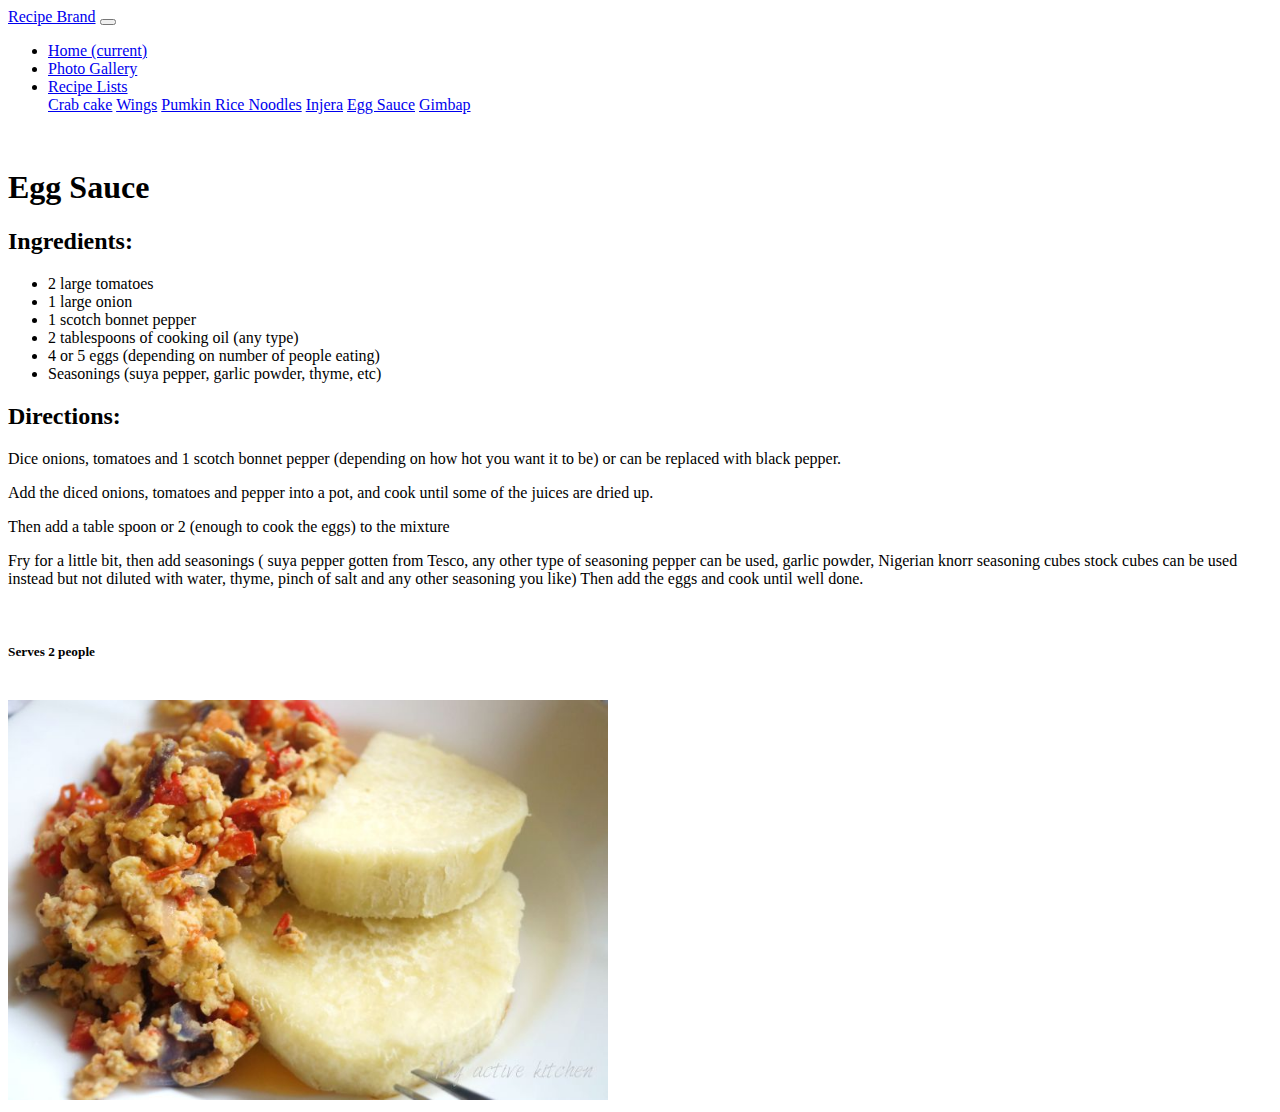
<file: EggSauce.html>
<!DOCTYPE html>
<html lang="en">
<head>
    <meta charset="UTF-8">
    <title>Egg Sauce Recipe</title>

    <link href="https://fonts.googleapis.com/css?family=Dancing+Script|Eater|Shadows+Into+Light" rel="stylesheet">
    <link rel="stylesheet" href="https://stackpath.bootstrapcdn.com/bootstrap/4.1.1/css/bootstrap.min.css"
          integrity="sha384-WskhaSGFgHYWDcbwN70/dfYBj47jz9qbsMId/iRN3ewGhXQFZCSftd1LZCfmhktB" crossorigin="anonymous">
    <link rel="stylesheet" href="css/style.css">


</head>
<body>
<div>
    <nav class="navbar navbar-expand-lg navbar-dark bg-dark">
        <a class="navbar-brand" href="Index.html">Recipe Brand</a>
        <button class="navbar-toggler" type="button" data-toggle="collapse" data-target="#navbarNavDropdown" aria-controls="navbarNavDropdown" aria-expanded="false" aria-label="Toggle navigation">
            <span class="navbar-toggler-icon"></span>
        </button>
        <div class="collapse navbar-collapse" id="navbarNavDropdown">
            <ul class="navbar-nav">
                <li class="nav-item ">
                    <a class="nav-link" href="Index.html">Home <span class="sr-only">(current)</span></a>
                </li>
                <li class="nav-item">
                    <a class="nav-link" href="Gallery.html">Photo Gallery</a>
                </li>

                <li class="nav-item dropdown">
                    <a class="nav-link dropdown-toggle active" href="#" id="navbarDropdownMenuLink" data-toggle="dropdown" aria-haspopup="true" aria-expanded="false">
                        Recipe Lists
                    </a>
                    <div class="dropdown-menu bg-dark " aria-labelledby="navbarDropdownMenuLink ">
                        <a class="dropdown-item text-light " href="CrabCake.html">Crab cake</a>
                        <a class="dropdown-item text-light " href="Wings.html">Wings</a>
                        <a class="dropdown-item text-light " href="PumpkinNoodles.html">Pumkin Rice Noodles</a>
                        <a class="dropdown-item text-light " href="Injera.html">Injera</a>
                        <a class="dropdown-item text-light" href="EggSauce.html">Egg Sauce</a>
                        <a class="dropdown-item text-light" href="Gimbap.html">Gimbap</a>
                    </div>
                </li>
            </ul>
        </div>
    </nav>
</div>

<div class="container">
    <br>
    <h1 class="text-center">Egg Sauce</h1>
    <h2>Ingredients:</h2>
    <ul>
        <li>2 large tomatoes</li>
        <li>1 large onion</li>
        <li>1 scotch bonnet pepper</li>
        <li>2 tablespoons of cooking oil (any type)</li>
        <li>4 or 5 eggs (depending on number of people eating)</li>
        <li>Seasonings (suya pepper, garlic powder, thyme, etc)</li>
    </ul>

    <div class="row">
        <div class="col-sm-8">
            <h2>Directions:</h2>
            <p>Dice onions, tomatoes and 1 scotch bonnet pepper
                (depending on how hot you want it to be) or can be replaced with black pepper.</p>
            <p>Add the diced onions, tomatoes and pepper into a pot,
                and cook until some of the juices are dried up.</p>
            <p>Then add a table spoon or 2 (enough to cook the eggs) to the mixture</p>
            <p>Fry for a little bit, then add seasonings ( suya pepper gotten from Tesco, any other
                type of seasoning pepper can be used, garlic powder, Nigerian knorr seasoning cubes
                stock cubes can be used instead but not diluted with water, thyme, pinch of salt and
                any other seasoning you like) Then add the eggs and cook until well done.</p>
        </div>

        <div class="col-sm-4">
            <br>
            <h5 class="text-center"><strong>Serves 2 people</strong></h5>
            <br>
            <a href="http://www.kraftrecipes.com/recipes/southern-style-crab-cakes-cool-lime-sauce-51128.aspx" target="_blank">
                <img src="image/yam-and-egg.jpg" height="400" width="600"/></a>
        </div>

    </div>
</div>


<script src="https://code.jquery.com/jquery-3.3.1.slim.min.js" integrity="sha384-q8i/X+965DzO0rT7abK41JStQIAqVgRVzpbzo5smXKp4YfRvH+8abtTE1Pi6jizo" crossorigin="anonymous"></script>
<script src="https://cdnjs.cloudflare.com/ajax/libs/popper.js/1.14.3/umd/popper.min.js" integrity="sha384-ZMP7rVo3mIykV+2+9J3UJ46jBk0WLaUAdn689aCwoqbBJiSnjAK/l8WvCWPIPm49" crossorigin="anonymous"></script>
<script src="https://stackpath.bootstrapcdn.com/bootstrap/4.1.1/js/bootstrap.min.js" integrity="sha384-smHYKdLADwkXOn1EmN1qk/HfnUcbVRZyYmZ4qpPea6sjB/pTJ0euyQp0Mk8ck+5T" crossorigin="anonymous"></script>
</body>
</html>
</file>
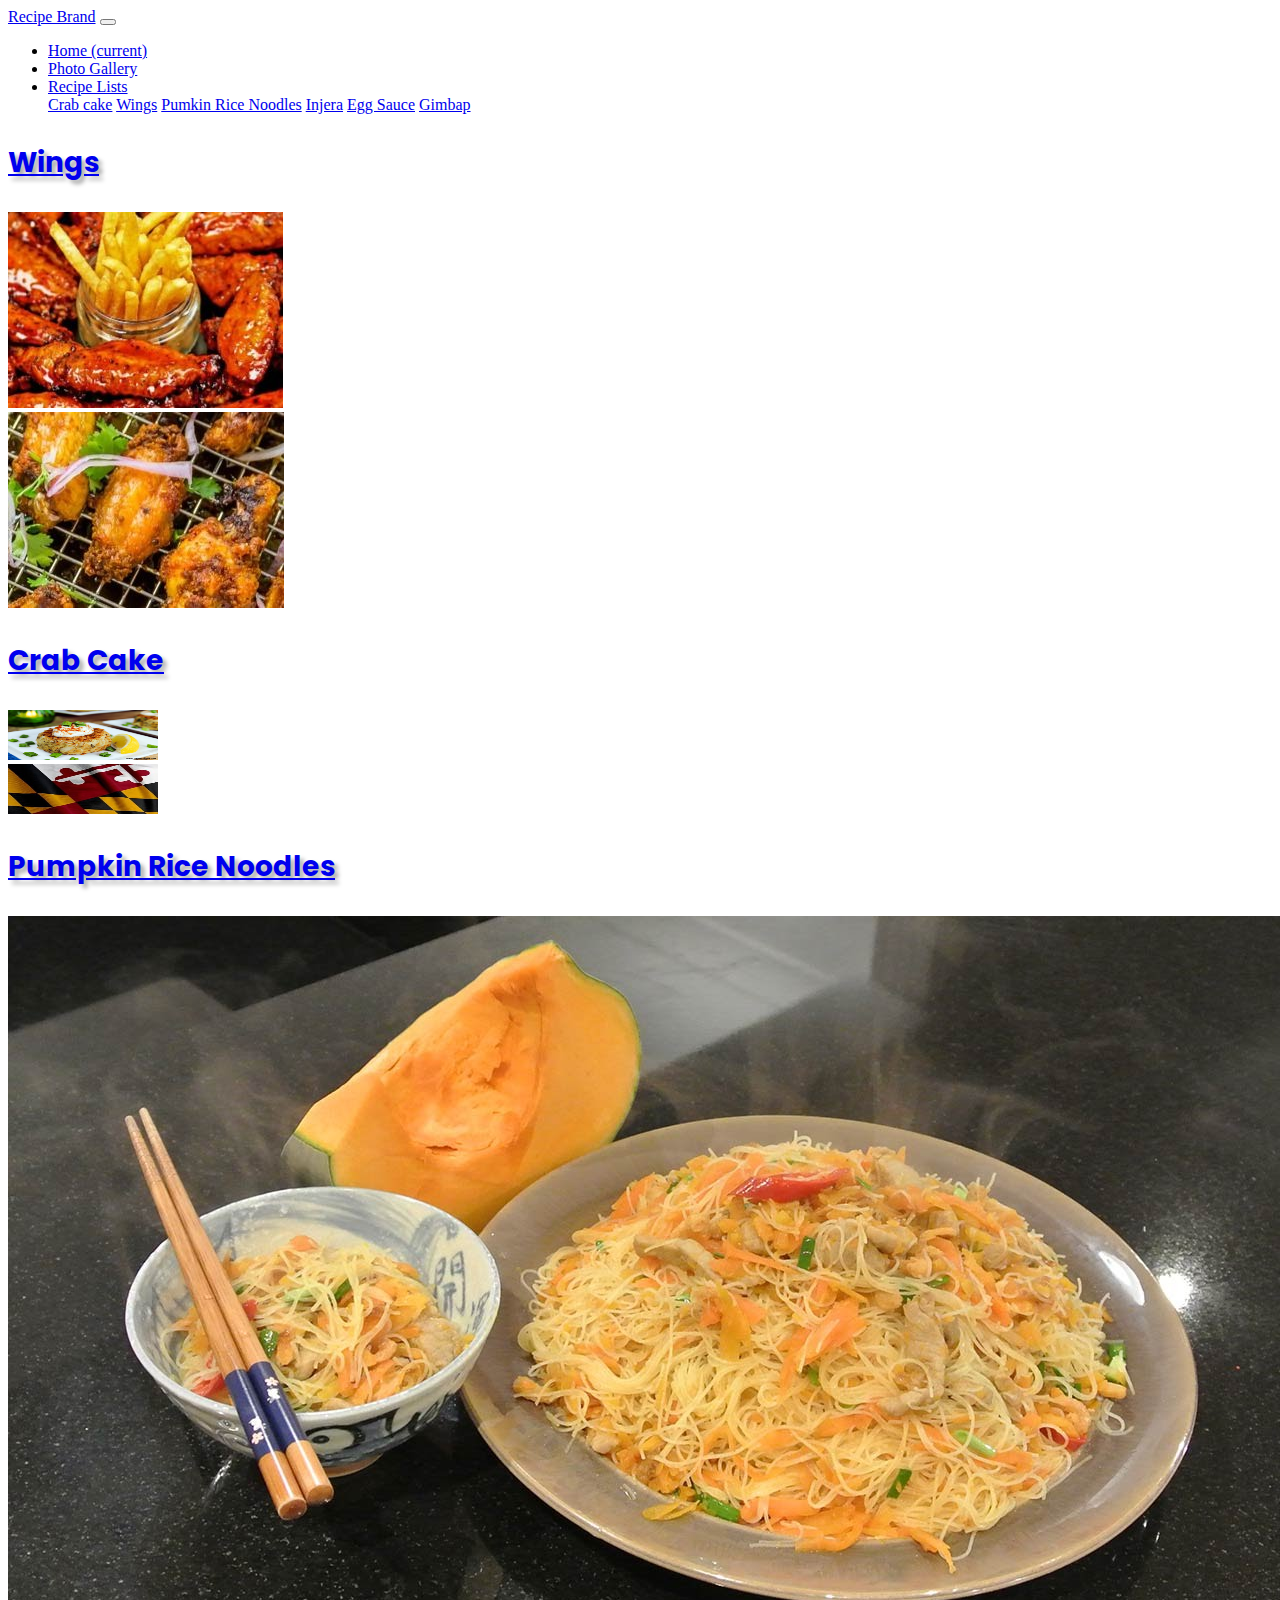
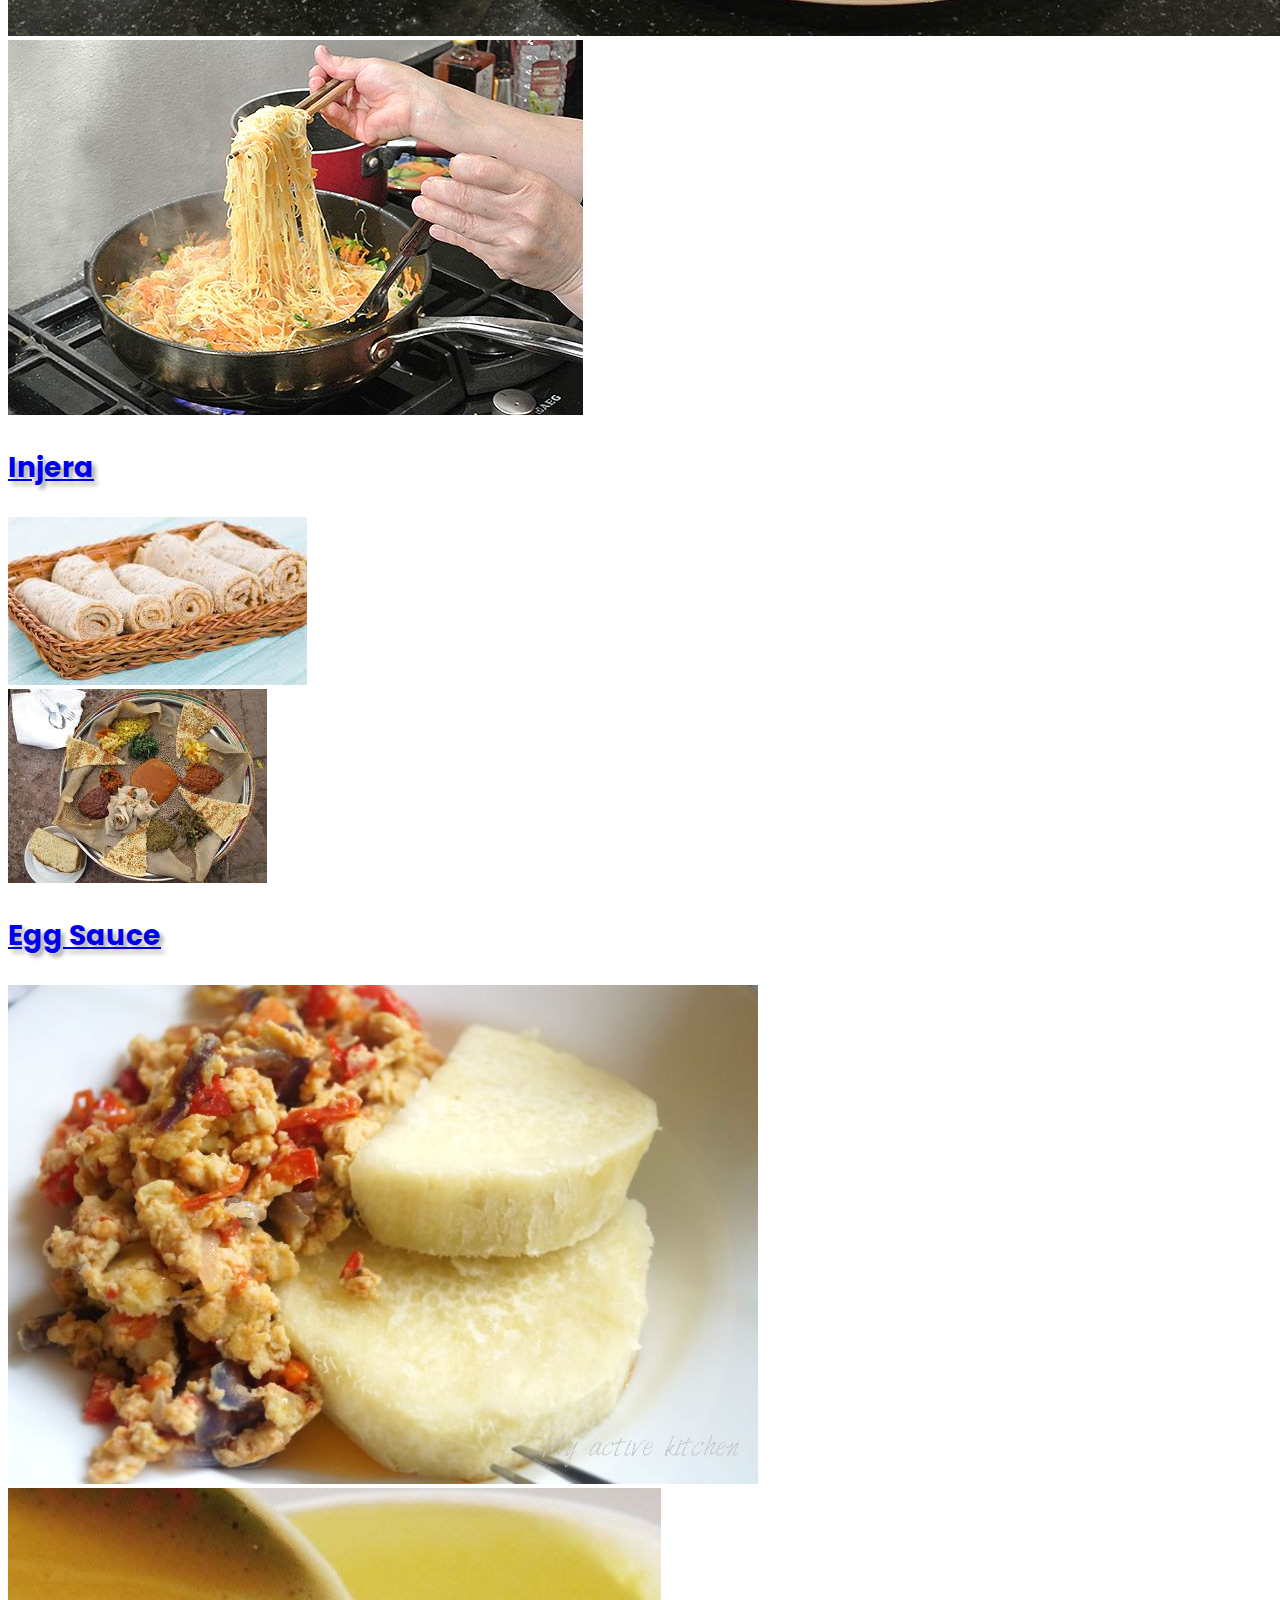
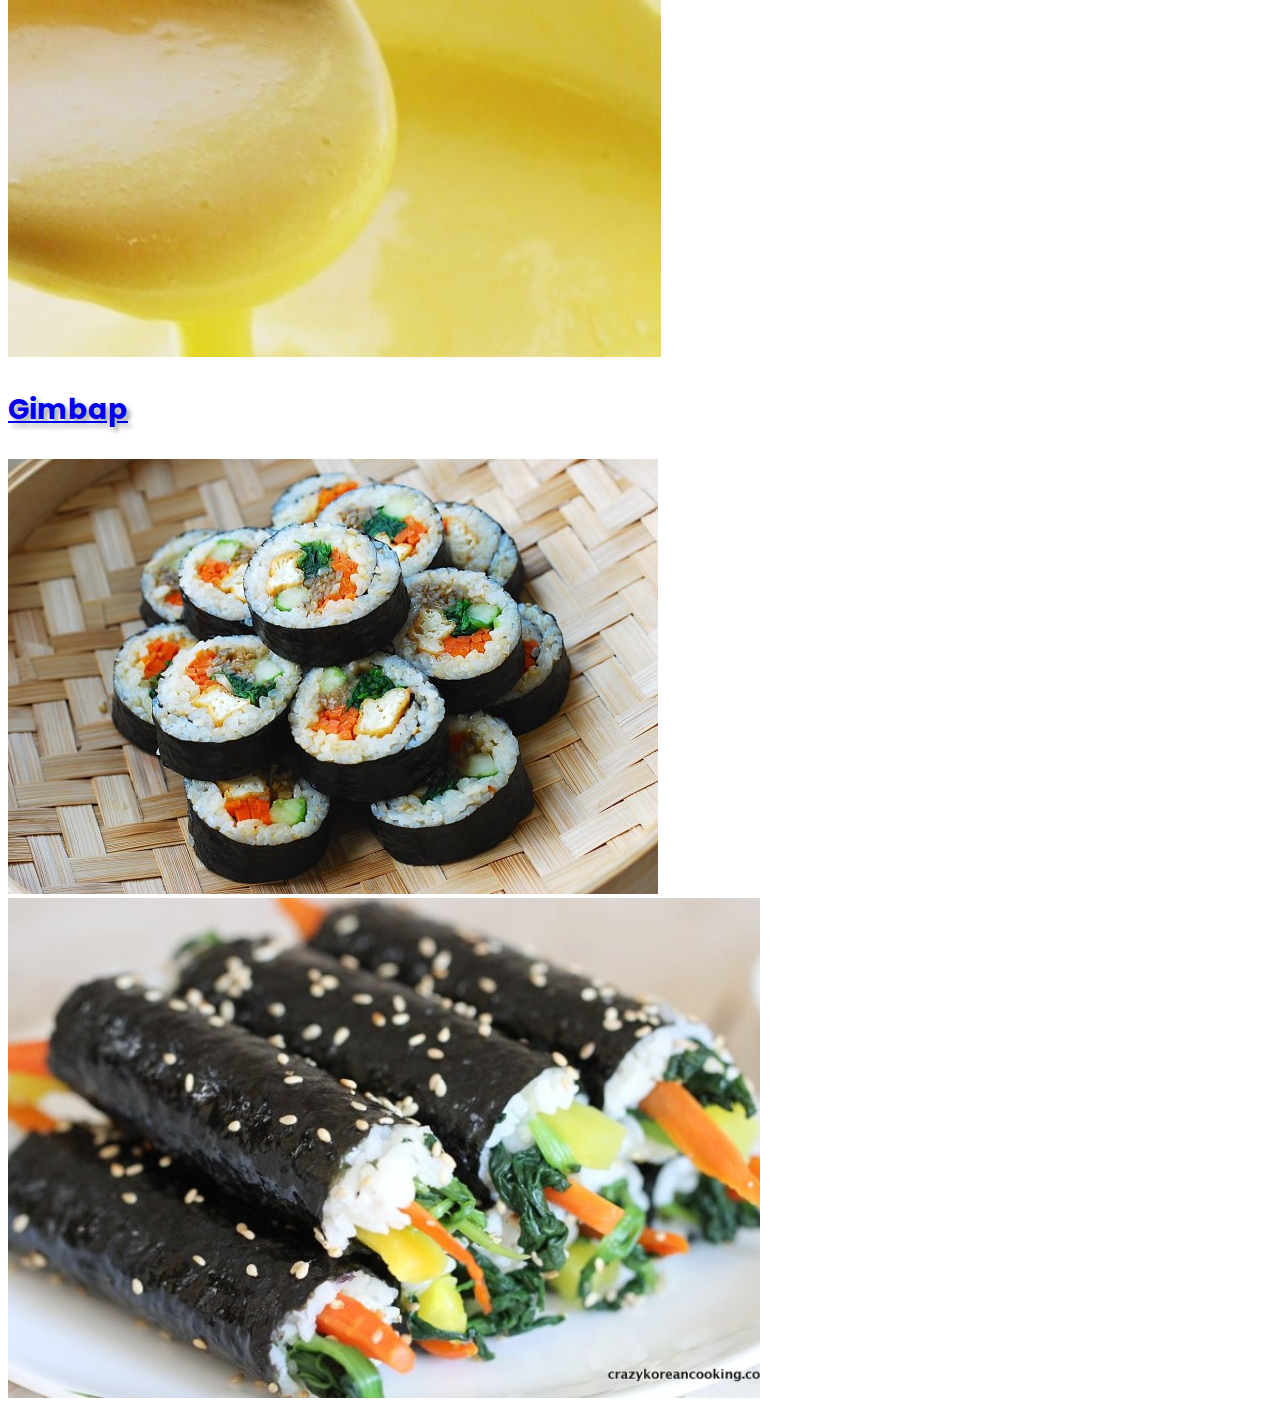
<file: Gallery.html>
<!DOCTYPE html>
<html lang="en">
<head>
    <meta charset="UTF-8">
    <title>Photo Gallery</title>

    <link href="https://fonts.googleapis.com/css?family=Dancing+Script|Eater|Shadows+Into+Light" rel="stylesheet">
    <link href="https://fonts.googleapis.com/css?family=Poppins" rel="stylesheet">
    <link rel="stylesheet" href="https://stackpath.bootstrapcdn.com/bootstrap/4.1.1/css/bootstrap.min.css"
          integrity="sha384-WskhaSGFgHYWDcbwN70/dfYBj47jz9qbsMId/iRN3ewGhXQFZCSftd1LZCfmhktB" crossorigin="anonymous">
    <link rel="stylesheet" href="css/style.css">

</head>
<body>
<div>
    <nav class="navbar navbar-expand-lg navbar-dark bg-dark">
        <a class="navbar-brand" href="Index.html">Recipe Brand</a>
        <button class="navbar-toggler" type="button" data-toggle="collapse" data-target="#navbarNavDropdown" aria-controls="navbarNavDropdown" aria-expanded="false" aria-label="Toggle navigation">
            <span class="navbar-toggler-icon"></span>
        </button>
        <div class="collapse navbar-collapse" id="navbarNavDropdown">
            <ul class="navbar-nav">
                <li class="nav-item ">
                    <a class="nav-link" href="Index.html">Home <span class="sr-only">(current)</span></a>
                </li>
                <li class="nav-item active">
                    <a class="nav-link" href="Gallery.html">Photo Gallery</a>
                </li>

                <li class="nav-item dropdown">
                    <a class="nav-link dropdown-toggle" href="#" id="navbarDropdownMenuLink" data-toggle="dropdown" aria-haspopup="true" aria-expanded="false">
                        Recipe Lists
                    </a>
                    <div class="dropdown-menu bg-dark " aria-labelledby="navbarDropdownMenuLink ">
                        <a class="dropdown-item text-light " href="CrabCake.html">Crab cake</a>
                        <a class="dropdown-item text-light " href="Wings.html">Wings</a>
                        <a class="dropdown-item text-light " href="PumpkinNoodles.html">Pumkin Rice Noodles</a>
                        <a class="dropdown-item text-light " href="Injera.html">Injera</a>
                        <a class="dropdown-item text-light" href="EggSauce.html">Egg Sauce</a>
                        <a class="dropdown-item text-light" href="Gimbap.html">Gimbap</a>
                    </div>
                </li>
            </ul>
        </div>
    </nav>
</div>
<div class="container  p-4">

    <div class="row mt-4" >

        <div class="col-sm-12 col-md-6 mt-2 bg-muted rounded shadow hover">
            <a href="Wings.html" target="_blank">
                <div class="container  mt-3">
                    <div class="row" >
                        <div class="col-sm-12">
                            <h3 class="text-center h3">Wings</h3>
                        </div>

                    </div>
                    <div class="row">
                        <div class="col-sm-6 col-md-6 mt-2">
                            <img src="image/honey-wings.jpg" alt=" chicken wings"  class="gallerysize img-fluid img-responsive">
                        </div>
                        <div class="col-sm-6 col-md-6 mt-2">
                            <img src="image/IndianWingsGallery.jpg" alt=" chicken wings" class="gallerysize img-fluid img-responsive">
                        </div>
                    </div>
                </div>
            </a>
        </div>


        <div class="col-sm-12 col-md-6 mt-2  bg-muted rounded shadow hover">
            <a href="CrabCake.html" target="_blank">
                <div class="container  mt-3">
                    <div class="row" >
                        <div class="col-sm-12">
                            <h3 class="text-center h3">Crab Cake</h3>
                        </div>

                    </div>
                    <div class="row">
                        <div class="col-sm-6 col-md-6 mt-2">
                            <img src="image/vegan-crab-cakes-4.png" alt=" Crab cake" height="50" width="150"  class="gallerysize img-fluid img-responsive">
                        </div>
                        <div class="col-sm-6 col-md-6 mt-2">
                            <img src="image/MDFLAG.jpg" alt="Crab Cake" height="50" width="150"  class="gallerysize img-fluid img-responsive">
                        </div>
                    </div>
                </div>
            </a>
        </div>
    </div>


    <div class="row mt-4" >
        <div class="col-sm-12 col-md-6 mt-2  bg-muted rounded shadow hover">
            <a href="PumpkinNoodles.html" target="_blank">
                <div class="container mt-3">
                    <div class="row" >
                        <div class="col-sm-12">
                            <h3 class="text-center h3">Pumpkin Rice Noodles</h3>
                        </div>

                    </div>
                    <div class="row">
                        <div class="col-sm-6 col-md-6 mt-2">
                            <img src="image/pumpkinNoodles.jpg" alt=" Pumpkin Rice Noodles" class="img-fluid img-responsive">
                        </div>
                        <div class="col-sm-6 col-md-6 mt-2">
                            <img src="image/cookingPumpkin.jpg" alt=" Pumpkin rice noodles" class="img-fluid img-responsive">
                        </div>
                    </div>
                </div>
            </a>
        </div>
        <div class="col-sm-12 col-md-6 mt-2  bg-muted rounded shadow hover ">
            <a href="Injera.html" target="_blank">
                <div class="container mt-2">
                    <div class="row" >
                        <div class="col-sm-12">
                            <h3 class="text-center h3">Injera</h3>
                        </div>

                    </div>
                    <div class="row">
                        <div class="col-sm-6 col-md-6 mt-2">
                            <img src="image/injera.jpg" alt=" injera" class="img-fluid img-responsive">
                        </div>
                        <div class="col-sm-6 col-md-6 mt-2">
                            <img src="image/injera2.jpg" alt=" injera" class="img-fluid img-responsive">
                        </div>
                    </div>
                </div>
            </a>
        </div>
    </div>


    <div class="row mt-4" >
        <div class="col-sm-12 col-md-6 mt-2 bg-muted rounded shadow hover">
            <a href="EggSauce.html" target="_blank">
                <div class="container  mt-2">
                    <div class="row" >
                        <div class="col-sm-12">
                            <h3 class="text-center h3">Egg Sauce</h3>
                        </div>

                    </div>
                    <div class="row">
                        <div class="col-sm-6 col-md-6 mt-2">
                            <img src="image/yam-and-egg.jpg" alt=" Egg Sauce" class="img-fluid img-responsive">
                        </div>
                        <div class="col-sm-6 col-md-6 mt-2">
                            <img src="image/eggSauce.jpg" alt=" Egg sauce" class="img-fluid img-responsive">
                        </div>
                    </div>
                </div>
            </a>
        </div>
        <div class="col-sm-12 col-md-6 mt-2  bg-muted rounded shadow hover">
            <a href="Gimbap.html" target="_blank">
                <div class="container  mt-2">
                    <div class="row" >
                        <div class="col-sm-12">
                            <h3 class="text-center h3">Gimbap</h3>
                        </div>

                    </div>
                    <div class="row">
                        <div class="col-sm-6 col-md-6 mt-2">
                            <img src="image/gimbap.jpg" alt=" gimbap" class="img-fluid img-responsive">
                        </div>
                        <div class="col-sm-6 col-md-6 mt-2">
                            <img src="image/mayakGimbap.jpg" alt=" gimbap" class="img-fluid img-responsive">
                        </div>
                    </div>
                </div>
            </a>
        </div>

    </div>




</div>



<script src="https://code.jquery.com/jquery-3.3.1.slim.min.js" integrity="sha384-q8i/X+965DzO0rT7abK41JStQIAqVgRVzpbzo5smXKp4YfRvH+8abtTE1Pi6jizo" crossorigin="anonymous"></script>
<script src="https://cdnjs.cloudflare.com/ajax/libs/popper.js/1.14.3/umd/popper.min.js" integrity="sha384-ZMP7rVo3mIykV+2+9J3UJ46jBk0WLaUAdn689aCwoqbBJiSnjAK/l8WvCWPIPm49" crossorigin="anonymous"></script>
<script src="https://stackpath.bootstrapcdn.com/bootstrap/4.1.1/js/bootstrap.min.js" integrity="sha384-smHYKdLADwkXOn1EmN1qk/HfnUcbVRZyYmZ4qpPea6sjB/pTJ0euyQp0Mk8ck+5T" crossorigin="anonymous"></script>
</body>
</html>
</file>
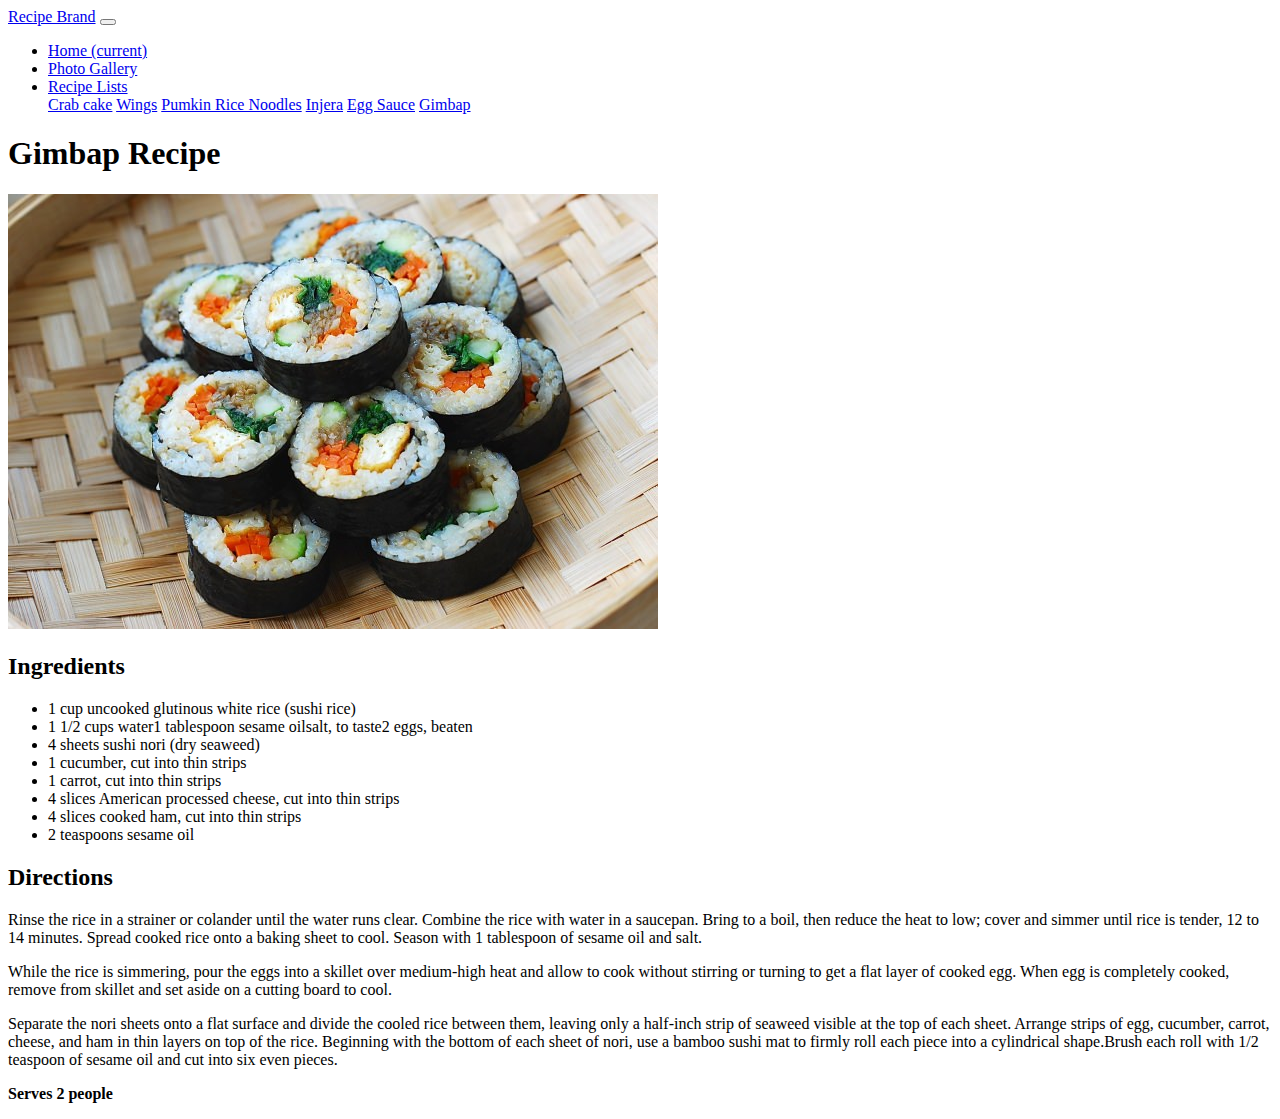
<file: Gimbap.html>
<!DOCTYPE html>
<html lang="en">
<head>
    <meta charset="UTF-8">
    <title>Gimbap Recipe</title>
    <link href="https://fonts.googleapis.com/css?family=Eater|Tangerine" rel="stylesheet">
    <link rel="stylesheet" href="https://stackpath.bootstrapcdn.com/bootstrap/4.1.1/css/bootstrap.min.css" integrity="sha384-WskhaSGFgHYWDcbwN70/dfYBj47jz9qbsMId/iRN3ewGhXQFZCSftd1LZCfmhktB" crossorigin="anonymous">
    <link rel="stylesheet" href="css/style.css">
</head>
<body>
<div class="wrapper">
    <div class="container">
        <div>
            <nav class="navbar navbar-expand-lg navbar-dark bg-dark">
                <a class="navbar-brand" href="Index.html">Recipe Brand</a>
                <button class="navbar-toggler" type="button" data-toggle="collapse" data-target="#navbarNavDropdown" aria-controls="navbarNavDropdown" aria-expanded="false" aria-label="Toggle navigation">
                    <span class="navbar-toggler-icon"></span>
                </button>
                <div class="collapse navbar-collapse" id="navbarNavDropdown">
                    <ul class="navbar-nav">
                        <li class="nav-item ">
                            <a class="nav-link" href="Index.html">Home <span class="sr-only">(current)</span></a>
                        </li>
                        <li class="nav-item ">
                            <a class="nav-link" href="Gallery.html">Photo Gallery</a>
                        </li>

                        <li class="nav-item dropdown active">
                            <a class="nav-link dropdown-toggle" href="#" id="navbarDropdownMenuLink" data-toggle="dropdown" aria-haspopup="true" aria-expanded="false">
                                Recipe Lists
                            </a>
                            <div class="dropdown-menu bg-dark " aria-labelledby="navbarDropdownMenuLink ">
                                <a class="dropdown-item text-light " href="CrabCake.html">Crab cake</a>
                                <a class="dropdown-item text-light " href="Wings.html">Wings</a>
                                <a class="dropdown-item text-light " href="PumpkinNoodles.html">Pumkin Rice Noodles</a>
                                <a class="dropdown-item text-light " href="Injera.html">Injera</a>
                                <a class="dropdown-item text-light" href="EggSauce.html">Egg Sauce</a>
                                <a class="dropdown-item text-light" href="Gimbap.html">Gimbap</a>
                            </div>
                        </li>
                    </ul>
                </div>
            </nav>
        </div>


        <div class="bg-light pb-4">
            <h1 class="text-center">Gimbap Recipe</h1>

            <div class="row ">
                <div class="col-md-2 col-sm-0"></div>
                <div class="col-md-8 col-sm-12">
                    <img src="image/gimbap.jpg" alt="gimbap" class="img-fluid img-responsive">
                    <h2 class="text-center">Ingredients</h2>

                    <ul>
                        <li class="list-group-item list-group-item-success ">1 cup uncooked glutinous white rice (sushi rice)</li>
                        <li class="list-group-item list-group-item-secondary ">1 1/2 cups water1 tablespoon sesame oilsalt, to taste2 eggs, beaten</li>
                        <li class="list-group-item list-group-item-warning ">4 sheets sushi nori (dry seaweed)</li>
                        <li class="list-group-item list-group-item-dark ">1 cucumber, cut into thin strips</li>
                        <li class="list-group-item list-group-item-info ">1 carrot, cut into thin strips</li>
                        <li class="list-group-item list-group-item-primary ">4 slices American processed cheese, cut into thin strips</li>
                        <li class="list-group-item list-group-item-light ">4 slices cooked ham, cut into thin strips</li>
                        <li class="list-group-item list-group-item-danger ">2 teaspoons sesame oil</li>
                    </ul>

                </div>
                <div class="col-md-2 col-sm-0">

                </div>
            </div>
            <div class="row">
                <div class="col-md-2 col-sm-0">
                </div>

                <div class="col-md-8 col-sm-12 mt-4">
                    <h2>Directions</h2>
                    <p>Rinse the rice in a strainer or colander until the water runs clear. Combine the
                        rice with water in a saucepan. Bring to a boil, then reduce the heat to low;
                        cover and simmer until rice is tender, 12 to 14 minutes.
                        Spread cooked rice onto a baking sheet to cool. Season with 1 tablespoon of
                        sesame oil and salt.</p>
                    <p>While the rice is simmering, pour the eggs into a skillet over medium-high heat and allow
                        to cook without stirring or turning to get a flat layer of cooked egg. When egg is
                        completely cooked, remove from skillet and set aside on a cutting board to cool.</p>
                    <p>Separate the nori sheets onto a flat surface and divide the cooled rice between them,
                        leaving only a half-inch strip of seaweed visible at the top of each sheet.
                        Arrange strips of egg, cucumber, carrot, cheese, and ham in thin layers on top of the rice.
                        Beginning with the bottom of each sheet of nori, use a bamboo sushi mat to firmly roll each
                        piece into a cylindrical shape.Brush each roll with 1/2 teaspoon of sesame oil and cut into six even pieces.</p>
                    <p><strong>Serves 2 people</strong></p>
                </div>

                <div class="col-md-2 col-sm-0">
                </div>

            </div>
        </div>
    </div>
</div>



<script src="https://code.jquery.com/jquery-3.3.1.slim.min.js" integrity="sha384-q8i/X+965DzO0rT7abK41JStQIAqVgRVzpbzo5smXKp4YfRvH+8abtTE1Pi6jizo" crossorigin="anonymous"></script>
<script src="https://cdnjs.cloudflare.com/ajax/libs/popper.js/1.14.3/umd/popper.min.js" integrity="sha384-ZMP7rVo3mIykV+2+9J3UJ46jBk0WLaUAdn689aCwoqbBJiSnjAK/l8WvCWPIPm49" crossorigin="anonymous"></script>
<script src="https://stackpath.bootstrapcdn.com/bootstrap/4.1.1/js/bootstrap.min.js" integrity="sha384-smHYKdLADwkXOn1EmN1qk/HfnUcbVRZyYmZ4qpPea6sjB/pTJ0euyQp0Mk8ck+5T" crossorigin="anonymous"></script>
</body>
</html>
</file>
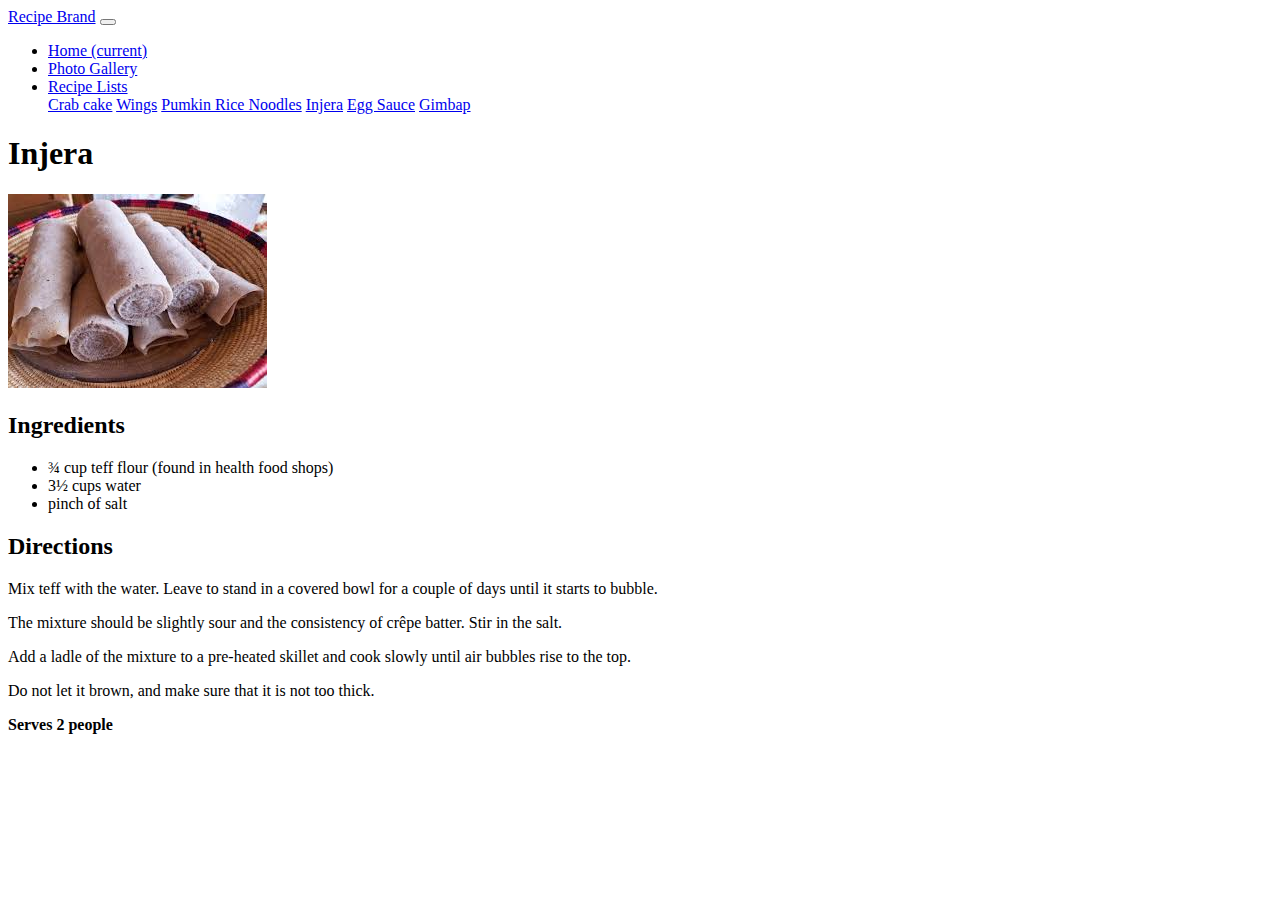
<file: Injera.html>
<!DOCTYPE html>
<html lang="en">
<head>
    <meta charset="UTF-8">
    <title>Inerja Recipe</title>
    <link href="https://fonts.googleapis.com/css?family=Eater|Tangerine" rel="stylesheet">
    <link rel="stylesheet" href="https://stackpath.bootstrapcdn.com/bootstrap/4.1.1/css/bootstrap.min.css" integrity="sha384-WskhaSGFgHYWDcbwN70/dfYBj47jz9qbsMId/iRN3ewGhXQFZCSftd1LZCfmhktB" crossorigin="anonymous">
    <link rel="stylesheet" href="css/style.css">
</head>
<body>
<div class="wrapper">
    <div class="container">
        <div>
            <nav class="navbar navbar-expand-lg navbar-dark bg-dark">
                <a class="navbar-brand" href="Index.html">Recipe Brand</a>
                <button class="navbar-toggler" type="button" data-toggle="collapse" data-target="#navbarNavDropdown" aria-controls="navbarNavDropdown" aria-expanded="false" aria-label="Toggle navigation">
                    <span class="navbar-toggler-icon"></span>
                </button>
                <div class="collapse navbar-collapse" id="navbarNavDropdown">
                    <ul class="navbar-nav">
                        <li class="nav-item ">
                            <a class="nav-link" href="Index.html">Home <span class="sr-only">(current)</span></a>
                        </li>
                        <li class="nav-item ">
                            <a class="nav-link" href="Gallery.html">Photo Gallery</a>
                        </li>

                        <li class="nav-item dropdown active">
                            <a class="nav-link dropdown-toggle" href="#" id="navbarDropdownMenuLink" data-toggle="dropdown" aria-haspopup="true" aria-expanded="false">
                                Recipe Lists
                            </a>
                            <div class="dropdown-menu bg-dark " aria-labelledby="navbarDropdownMenuLink ">
                                <a class="dropdown-item text-light " href="CrabCake.html">Crab cake</a>
                                <a class="dropdown-item text-light " href="Wings.html">Wings</a>
                                <a class="dropdown-item text-light " href="PumpkinNoodles.html">Pumkin Rice Noodles</a>
                                <a class="dropdown-item text-light " href="Injera.html">Injera</a>
                                <a class="dropdown-item text-light" href="EggSauce.html">Egg Sauce</a>
                                <a class="dropdown-item text-light" href="Gimbap.html">Gimbap</a>
                            </div>
                        </li>
                    </ul>
                </div>
            </nav>
        </div>


        <div class="bg-light pb-4">
            <h1 class="text-center">Injera</h1>

            <div class="row ">
                <div class="col-md-2 col-sm-0"></div>
                <div class="col-md-8 col-sm-12">
                    <img src="image/injera3.jfif" alt="injera" class="img-center img-fluid img-responsive">
                    <h2 class="text-center">Ingredients</h2>
                    <ul>
                        <li>¾ cup teff flour (found in health food shops)</li>
                        <li>3½ cups water</li>
                        <li>pinch of salt</li>
                    </ul>
                </div>
                <div class="col-md-2 col-sm-0">

                </div>
            </div>
            <div class="row">
                <div class="col-md-2 col-sm-0">
                </div>

                <div class="col-md-8 col-sm-12 mt-4">
                    <h2>Directions</h2>
                    <p>Mix teff with the water. Leave to stand in a covered bowl for a
                        couple of days until it starts to bubble.</p>
                    <p>The mixture should be slightly sour and the consistency of crêpe batter.
                        Stir in the salt.</p>
                    <p>Add a ladle of the mixture to a
                        pre-heated skillet and cook slowly until air bubbles rise to the top.</p>
                    <p>Do not let it brown, and make sure that it is not too thick.</p>
                    <p><strong>Serves 2 people</strong></p>
                </div>

                <div class="col-md-2 col-sm-0">
                </div>

            </div>
        </div>
    </div>
</div>



<script src="https://code.jquery.com/jquery-3.3.1.slim.min.js" integrity="sha384-q8i/X+965DzO0rT7abK41JStQIAqVgRVzpbzo5smXKp4YfRvH+8abtTE1Pi6jizo" crossorigin="anonymous"></script>
<script src="https://cdnjs.cloudflare.com/ajax/libs/popper.js/1.14.3/umd/popper.min.js" integrity="sha384-ZMP7rVo3mIykV+2+9J3UJ46jBk0WLaUAdn689aCwoqbBJiSnjAK/l8WvCWPIPm49" crossorigin="anonymous"></script>
<script src="https://stackpath.bootstrapcdn.com/bootstrap/4.1.1/js/bootstrap.min.js" integrity="sha384-smHYKdLADwkXOn1EmN1qk/HfnUcbVRZyYmZ4qpPea6sjB/pTJ0euyQp0Mk8ck+5T" crossorigin="anonymous"></script>
</body>
</html>
</file>
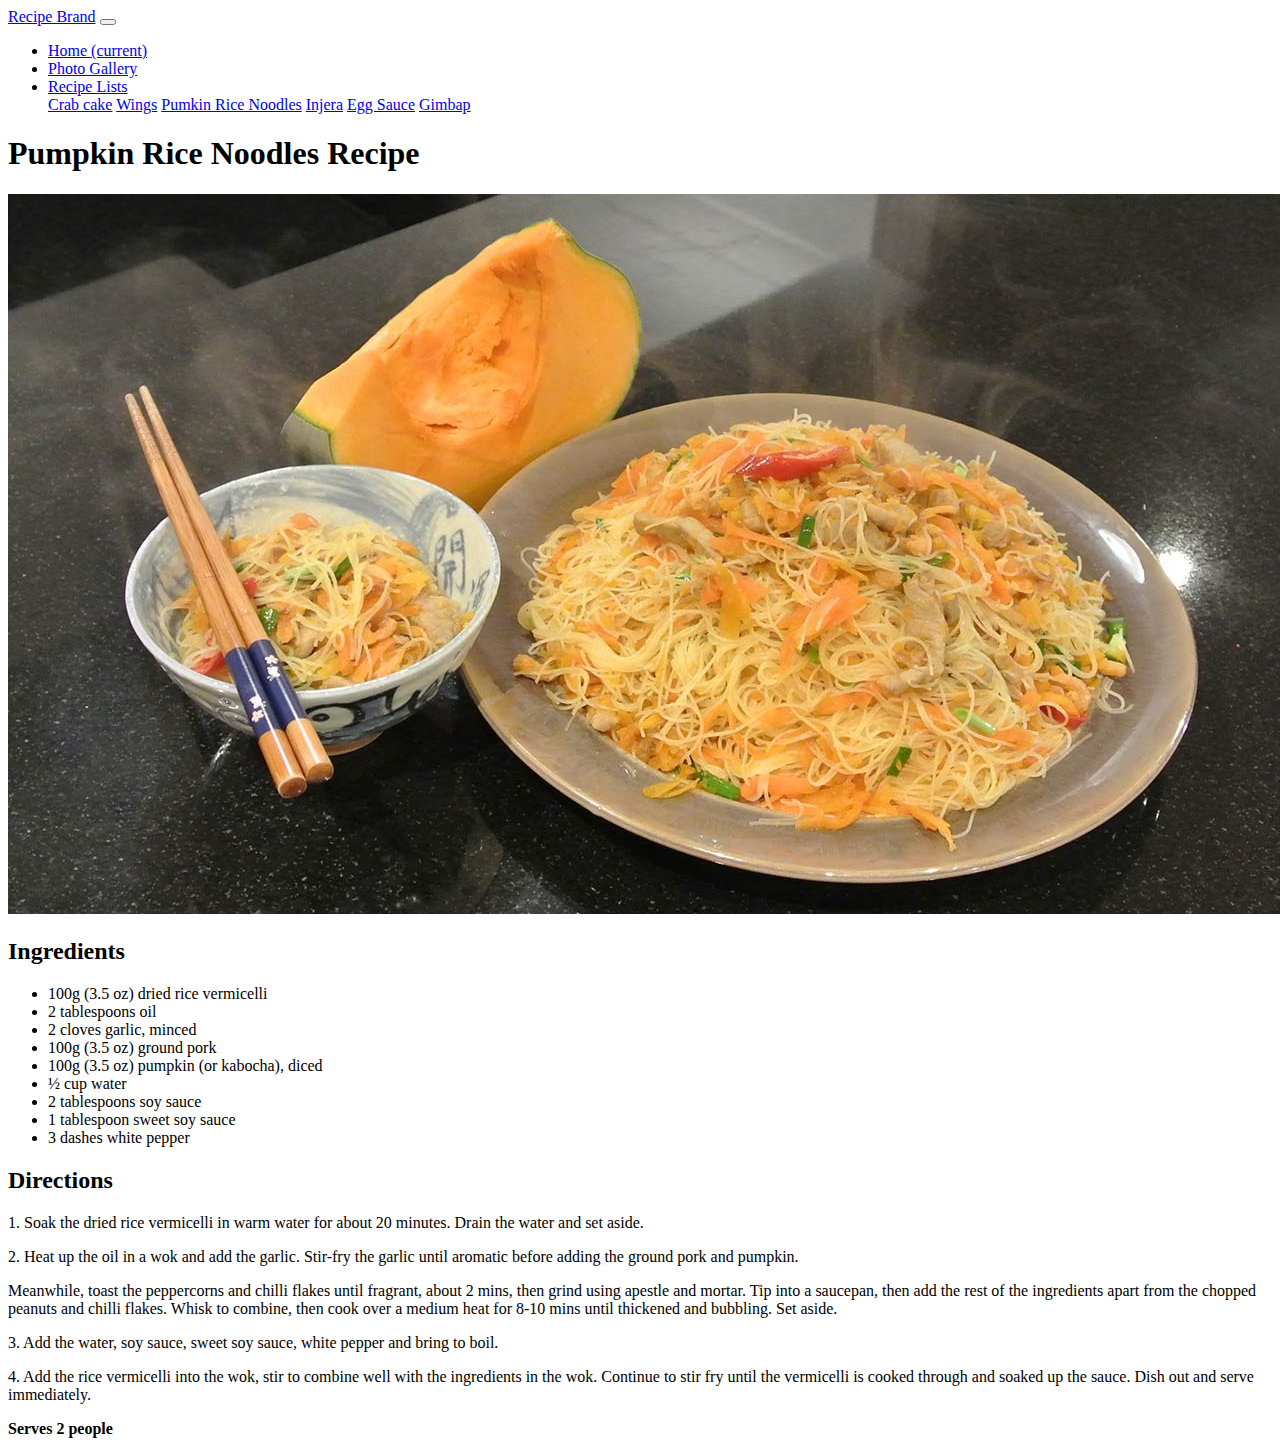
<file: PumpkinNoodles.html>
<!DOCTYPE html>
<html lang="en">
<head>
    <meta charset="UTF-8">
    <title>Crabby Web Page</title>
    <link href="https://fonts.googleapis.com/css?family=Eater|Tangerine" rel="stylesheet">
    <link rel="stylesheet" href="https://stackpath.bootstrapcdn.com/bootstrap/4.1.1/css/bootstrap.min.css" integrity="sha384-WskhaSGFgHYWDcbwN70/dfYBj47jz9qbsMId/iRN3ewGhXQFZCSftd1LZCfmhktB" crossorigin="anonymous">
    <link rel="stylesheet" href="css/style.css">
</head>
<body>
<div class="wrapper">
    <div class="container">
        <div>
            <nav class="navbar navbar-expand-lg navbar-dark bg-dark">
                <a class="navbar-brand" href="Index.html">Recipe Brand</a>
                <button class="navbar-toggler" type="button" data-toggle="collapse" data-target="#navbarNavDropdown" aria-controls="navbarNavDropdown" aria-expanded="false" aria-label="Toggle navigation">
                    <span class="navbar-toggler-icon"></span>
                </button>
                <div class="collapse navbar-collapse" id="navbarNavDropdown">
                    <ul class="navbar-nav">
                        <li class="nav-item ">
                            <a class="nav-link" href="Index.html">Home <span class="sr-only">(current)</span></a>
                        </li>
                        <li class="nav-item ">
                            <a class="nav-link" href="Gallery.html">Photo Gallery</a>
                        </li>

                        <li class="nav-item dropdown active">
                            <a class="nav-link dropdown-toggle" href="#" id="navbarDropdownMenuLink" data-toggle="dropdown" aria-haspopup="true" aria-expanded="false">
                                Recipe Lists
                            </a>
                            <div class="dropdown-menu bg-dark " aria-labelledby="navbarDropdownMenuLink ">
                                <a class="dropdown-item text-light " href="CrabCake.html">Crab cake</a>
                                <a class="dropdown-item text-light " href="Wings.html">Wings</a>
                                <a class="dropdown-item text-light " href="PumpkinNoodles.html">Pumkin Rice Noodles</a>
                                <a class="dropdown-item text-light " href="Injera.html">Injera</a>
                                <a class="dropdown-item text-light" href="EggSauce.html">Egg Sauce</a>
                                <a class="dropdown-item text-light" href="Gimbap.html">Gimbap</a>
                            </div>
                        </li>
                    </ul>
                </div>
            </nav>
        </div>


        <div class="bg-light pb-4">
            <h1 class="text-center">Pumpkin Rice Noodles Recipe</h1>

            <div class="row ">
                <div class="col-md-2 col-sm-0"></div>
                <div class="col-md-8 col-sm-12">
                    <img src="image/pumpkinNoodles.jpg" alt="pumpkin " class="img-fluid img-responsive">
                    <h2 class="text-center">Ingredients</h2>

                    <ul>
                        <li>100g (3.5 oz) dried rice vermicelli</li>
                        <li>2 tablespoons oil</li>
                        <li>2 cloves garlic, minced</li>
                        <li>100g (3.5 oz) ground pork</li>
                        <li>100g (3.5 oz) pumpkin (or kabocha), diced</li>
                        <li>½ cup water</li>
                        <li>2 tablespoons soy sauce</li>
                        <li>1 tablespoon sweet soy sauce</li>
                        <li>3 dashes white pepper</li>
                    </ul>
                </div>
                <div class="col-md-2 col-sm-0">

                </div>
            </div>
            <div class="row">
                <div class="col-md-2 col-sm-0">
                </div>

                <div class="col-md-8 col-sm-12 mt-4">
                    <h2>Directions</h2>
                    <p>1. Soak the dried rice vermicelli in warm water for about 20 minutes.
                        Drain the water and set aside.</p>
                    <p>2. Heat up the oil in a wok and add the garlic.
                        Stir-fry the garlic until aromatic before adding the ground pork and pumpkin.</p>
                    <p>Meanwhile, toast the peppercorns and chilli flakes until fragrant, about 2 mins,
                        then grind using apestle and mortar. Tip into a saucepan, then add the rest of
                        the ingredients apart from the chopped peanuts and chilli flakes. Whisk to combine,
                        then cook over a medium heat for 8-10 mins until thickened and bubbling.
                        Set aside.</p>
                    <p>3. Add the water, soy sauce, sweet soy sauce, white pepper and bring to boil.</p>
                    <p>4. Add the rice vermicelli into the wok, stir to combine well with the ingredients in the wok. Continue to stir fry until the vermicelli is cooked
                        through and soaked up the sauce. Dish out and serve immediately.</p>
                    <p><strong>Serves 2 people</strong></p>
                </div>

                <div class="col-md-2 col-sm-0">
                </div>

            </div>
        </div>
    </div>
</div>



<script src="https://code.jquery.com/jquery-3.3.1.slim.min.js" integrity="sha384-q8i/X+965DzO0rT7abK41JStQIAqVgRVzpbzo5smXKp4YfRvH+8abtTE1Pi6jizo" crossorigin="anonymous"></script>
<script src="https://cdnjs.cloudflare.com/ajax/libs/popper.js/1.14.3/umd/popper.min.js" integrity="sha384-ZMP7rVo3mIykV+2+9J3UJ46jBk0WLaUAdn689aCwoqbBJiSnjAK/l8WvCWPIPm49" crossorigin="anonymous"></script>
<script src="https://stackpath.bootstrapcdn.com/bootstrap/4.1.1/js/bootstrap.min.js" integrity="sha384-smHYKdLADwkXOn1EmN1qk/HfnUcbVRZyYmZ4qpPea6sjB/pTJ0euyQp0Mk8ck+5T" crossorigin="anonymous"></script>
</body>
</html>
</file>
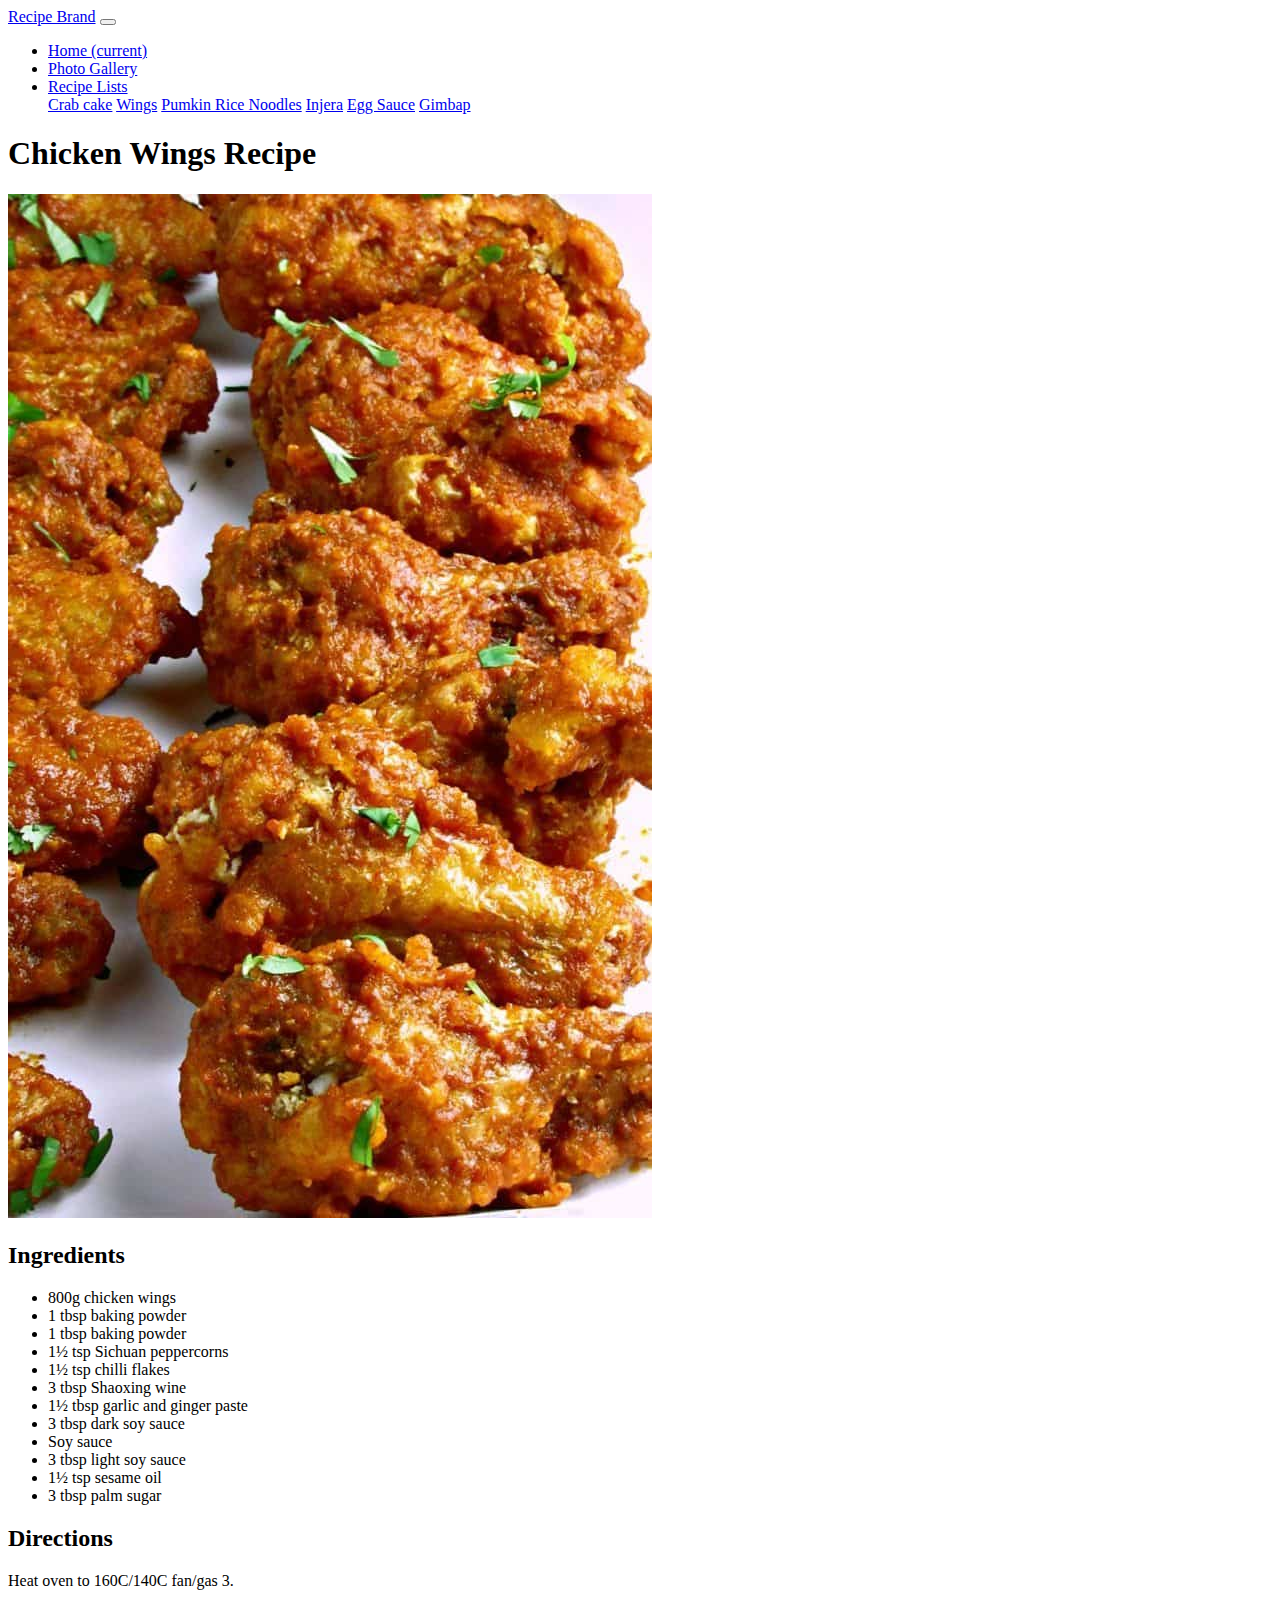
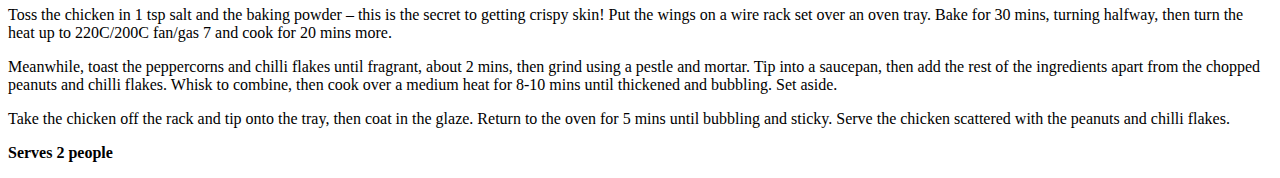
<file: Wings.html>
<!DOCTYPE html>
<html lang="en">
<head>
    <meta charset="UTF-8">
    <title>Wings Recipe</title>
    <link href="https://fonts.googleapis.com/css?family=Eater|Tangerine" rel="stylesheet">
    <link rel="stylesheet" href="https://stackpath.bootstrapcdn.com/bootstrap/4.1.1/css/bootstrap.min.css" integrity="sha384-WskhaSGFgHYWDcbwN70/dfYBj47jz9qbsMId/iRN3ewGhXQFZCSftd1LZCfmhktB" crossorigin="anonymous">
    <link rel="stylesheet" href="css/style.css">
</head>
<body>
<div class="wrapper">
    <div class="container">
        <div>
            <nav class="navbar navbar-expand-lg navbar-dark bg-dark">
                <a class="navbar-brand" href="Index.html">Recipe Brand</a>
                <button class="navbar-toggler" type="button" data-toggle="collapse" data-target="#navbarNavDropdown" aria-controls="navbarNavDropdown" aria-expanded="false" aria-label="Toggle navigation">
                    <span class="navbar-toggler-icon"></span>
                </button>
                <div class="collapse navbar-collapse" id="navbarNavDropdown">
                    <ul class="navbar-nav">
                        <li class="nav-item ">
                            <a class="nav-link" href="Index.html">Home <span class="sr-only">(current)</span></a>
                        </li>
                        <li class="nav-item ">
                            <a class="nav-link" href="Gallery.html">Photo Gallery</a>
                        </li>

                        <li class="nav-item dropdown active">
                            <a class="nav-link dropdown-toggle" href="#" id="navbarDropdownMenuLink" data-toggle="dropdown" aria-haspopup="true" aria-expanded="false">
                                Recipe Lists
                            </a>
                            <div class="dropdown-menu bg-dark " aria-labelledby="navbarDropdownMenuLink ">
                                <a class="dropdown-item text-light " href="CrabCake.html">Crab cake</a>
                                <a class="dropdown-item text-light " href="Wings.html">Wings</a>
                                <a class="dropdown-item text-light " href="PumpkinNoodles.html">Pumkin Rice Noodles</a>
                                <a class="dropdown-item text-light " href="Injera.html">Injera</a>
                                <a class="dropdown-item text-light" href="EggSauce.html">Egg Sauce</a>
                                <a class="dropdown-item text-light" href="Gimbap.html">Gimbap</a>
                            </div>
                        </li>
                    </ul>
                </div>
            </nav>
        </div>


        <div class="bg-light pb-4">
            <h1 class="text-center">Chicken Wings Recipe</h1>

            <div class="row ">
                <div class="col-md-2 col-sm-0"></div>
                <div class="col-md-8 col-sm-12">
                    <img src="image/spicy-chicken.jpg" alt="chicken wings" class="img-fluid img-responsive">
                    <h2 class="text-center">Ingredients</h2>

                    <ul>
                        <li>800g chicken wings</li>
                        <li>1 tbsp baking powder</li>
                        <li>1 tbsp baking powder</li>
                        <li>1½ tsp Sichuan peppercorns</li>
                        <li>1½ tsp chilli flakes</li>
                        <li>3 tbsp Shaoxing wine</li>
                        <li>1½ tbsp garlic and ginger paste</li>
                        <li>3 tbsp dark soy sauce</li>
                        <li>Soy sauce</li>
                        <li>3 tbsp light soy sauce</li>
                        <li>1½ tsp sesame oil</li>
                        <li>3 tbsp palm sugar</li>
                    </ul>
                </div>
                <div class="col-md-2 col-sm-0">

                </div>
            </div>
            <div class="row">
                <div class="col-md-2 col-sm-0">
                </div>

                <div class="col-md-8 col-sm-12 mt-4">
                    <h2>Directions</h2>
                    <p>Heat oven to 160C/140C fan/gas 3.</p>
                    <p>Toss the chicken in 1 tsp salt and the baking powder – this is the secret to getting crispy skin!
                        Put the wings on a wire rack set over an oven tray. Bake for 30 mins,
                        turning halfway, then turn the heat up to 220C/200C fan/gas 7 and cook for 20 mins more.</p>
                    <p>Meanwhile, toast the peppercorns and chilli flakes until fragrant, about 2 mins, then grind using a
                        pestle and mortar. Tip into a saucepan, then add the rest of the ingredients apart from the chopped peanuts
                        and chilli flakes. Whisk to combine, then cook over a medium heat for 8-10 mins until thickened and bubbling.
                        Set aside.</p>
                    <p>Take the chicken off the rack and tip onto the tray, then coat in the glaze. Return to the oven for 5 mins
                        until bubbling and sticky. Serve the chicken scattered with the peanuts and chilli flakes.</p>
                    <p><strong>Serves 2 people</strong></p>
                </div>

                <div class="col-md-2 col-sm-0">
                </div>

            </div>
        </div>
    </div>
</div>
<script src="https://code.jquery.com/jquery-3.3.1.slim.min.js" integrity="sha384-q8i/X+965DzO0rT7abK41JStQIAqVgRVzpbzo5smXKp4YfRvH+8abtTE1Pi6jizo" crossorigin="anonymous"></script>
<script src="https://cdnjs.cloudflare.com/ajax/libs/popper.js/1.14.3/umd/popper.min.js" integrity="sha384-ZMP7rVo3mIykV+2+9J3UJ46jBk0WLaUAdn689aCwoqbBJiSnjAK/l8WvCWPIPm49" crossorigin="anonymous"></script>
<script src="https://stackpath.bootstrapcdn.com/bootstrap/4.1.1/js/bootstrap.min.js" integrity="sha384-smHYKdLADwkXOn1EmN1qk/HfnUcbVRZyYmZ4qpPea6sjB/pTJ0euyQp0Mk8ck+5T" crossorigin="anonymous"></script>
</body>
</html>
</file>
<file: css/style.css>
.dropdown-menu a:hover{
    background-color:cadetblue ;
}
.h3{
    font-family: 'Poppins', sans-serif;
    font-size: 28px;
    text-shadow: 4px 4px 4px #aaa;
}
.hover:hover{
    background-color: #e5df38;
}
.sameSize{
    height: 100px;
    width: auto;
}
</file>
